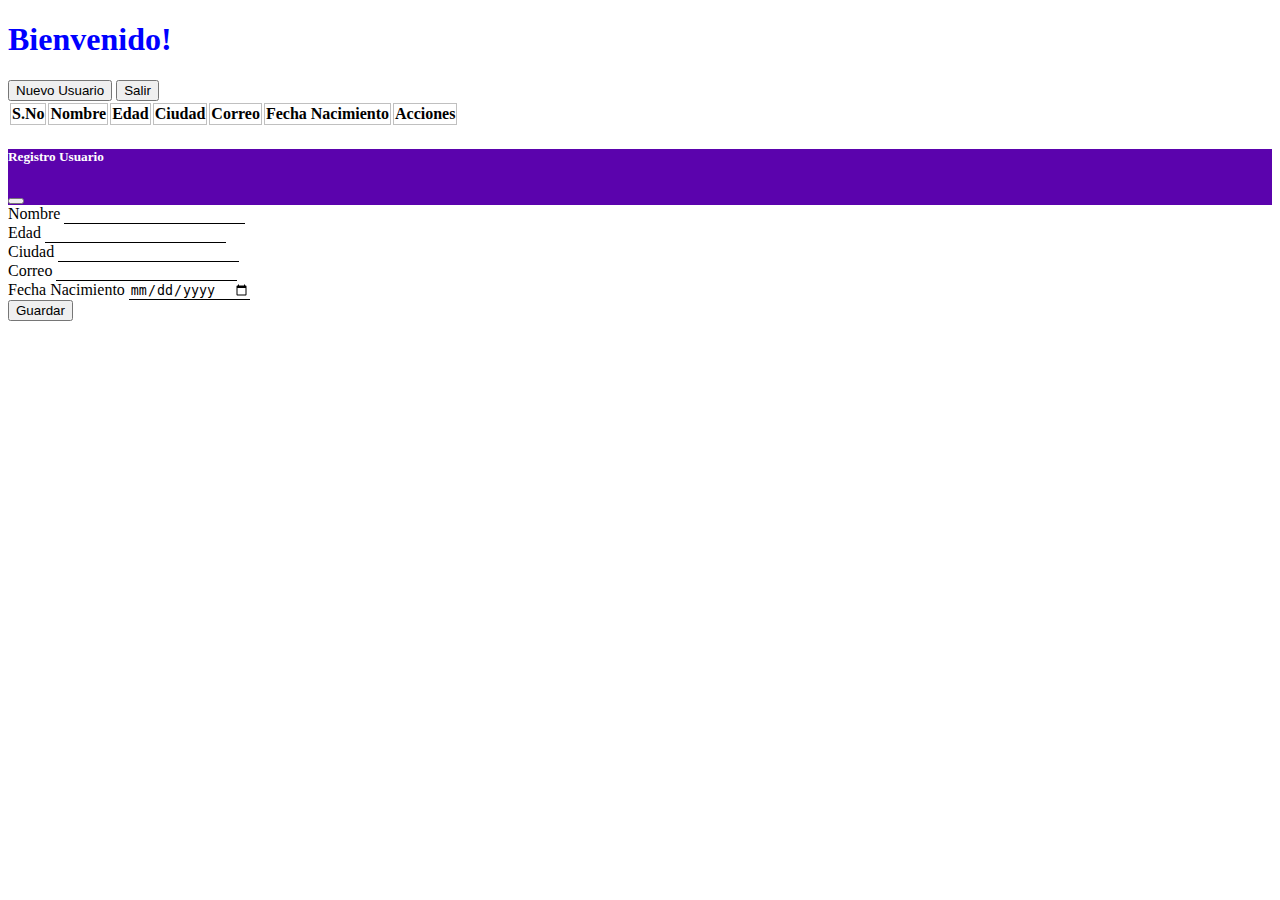
<file: index.html>
<!DOCTYPE html>
<html lang="en">
<head>
    <meta charset="UTF-8">
    <meta name="viewport" content="width=device-width, initial-scale=1.0">
    <title>Document</title>
    <link rel="stylesheet" href="./css/estilos.css">
    <link href="https://cdn.jsdelivr.net/npm/bootstrap@5.0.2/dist/css/bootstrap.min.css" rel="stylesheet" integrity="sha384-EVSTQN3/azprG1Anm3QDgpJLIm9Nao0Yz1ztcQTwFspd3yD65VohhpuuCOmLASjC" crossorigin="anonymous">
</head>
<body>
    <h1 id="Bienvenida" class="text-center"></h1>
    <div class="container">
        <div class="d-flex justify-content-between align-items-center mt-3">
            <button type="button" class="btn btn-primary" data-bs-toggle="modal" data-bs-target="#dialogo1">Nuevo Usuario</button>
            <button type="button" class="btn btn-danger" onclick="window.location.href='inicio.html'">Salir</button>
        </div>
        
        <!-- Tabla de Usuarios -->
        <div class="mt-4">
            <table class="table table-striped" id="tablaUsuarios">
                <thead>
                    <tr>
                        <th scope="col">S.No</th>
                        <th scope="col">Nombre</th>
                        <th scope="col">Edad</th>
                        <th scope="col">Ciudad</th>
                        <th scope="col">Correo</th>
                        <th scope="col">Fecha Nacimiento</th>
                        <th scope="col">Acciones</th>
                    </tr>
                </thead>
                <tbody></tbody>
            </table>
        </div>
    </div>

    <!-- Modal Registro Usuario -->
     <h1 class="Bienvenida"></h1>
    <div class="modal fade" id="dialogo1">
        <div class="modal-dialog modal-lg modal-dialog-centered">
            <div class="modal-content">
                <div class="modal-header">
                    <h5 class="modal-title">Registro Usuario</h5>
                    <button type="button" class="btn-close" data-bs-dismiss="modal"></button>
                </div>
                <div class="modal-body">
                    <form id="formRegistro">
                        <div class="mb-3">
                            <label for="Nombre" class="form-label">Nombre</label>
                            <input type="text" class="form-control borde" id="Nombre" required>
                        </div>
                        <div class="mb-3">
                            <label for="Edad" class="form-label">Edad</label>
                            <input type="number" class="form-control borde" id="Edad" required>
                        </div>
                        <div class="mb-3">
                            <label for="Ciudad" class="form-label">Ciudad</label>
                            <input type="text" class="form-control borde" id="Ciudad" required>
                        </div>
                        <div class="mb-3">
                            <label for="correo" class="form-label">Correo</label>
                            <input type="email" class="form-control borde" id="correo" required>
                        </div>
                        <div class="mb-3">
                            <label for="FechaNacimiento" class="form-label">Fecha Nacimiento</label>
                            <input type="date" class="form-control borde" id="FechaNacimiento" required>
                        </div>
                        <div class="text-end">
                            <button type="button" class="btn btn-primary" id="btnGuardarUsuario">Guardar</button>
                        </div>
                    </form>
                </div>
            </div>
        </div>
    </div>

    <script src="https://cdn.jsdelivr.net/npm/bootstrap@5.1.3/dist/js/bootstrap.bundle.min.js"></script>
    <script src="./js/js.js"></script>
    <script src="./js/bienvenida.js"></script>
</body>
</html>
</file>
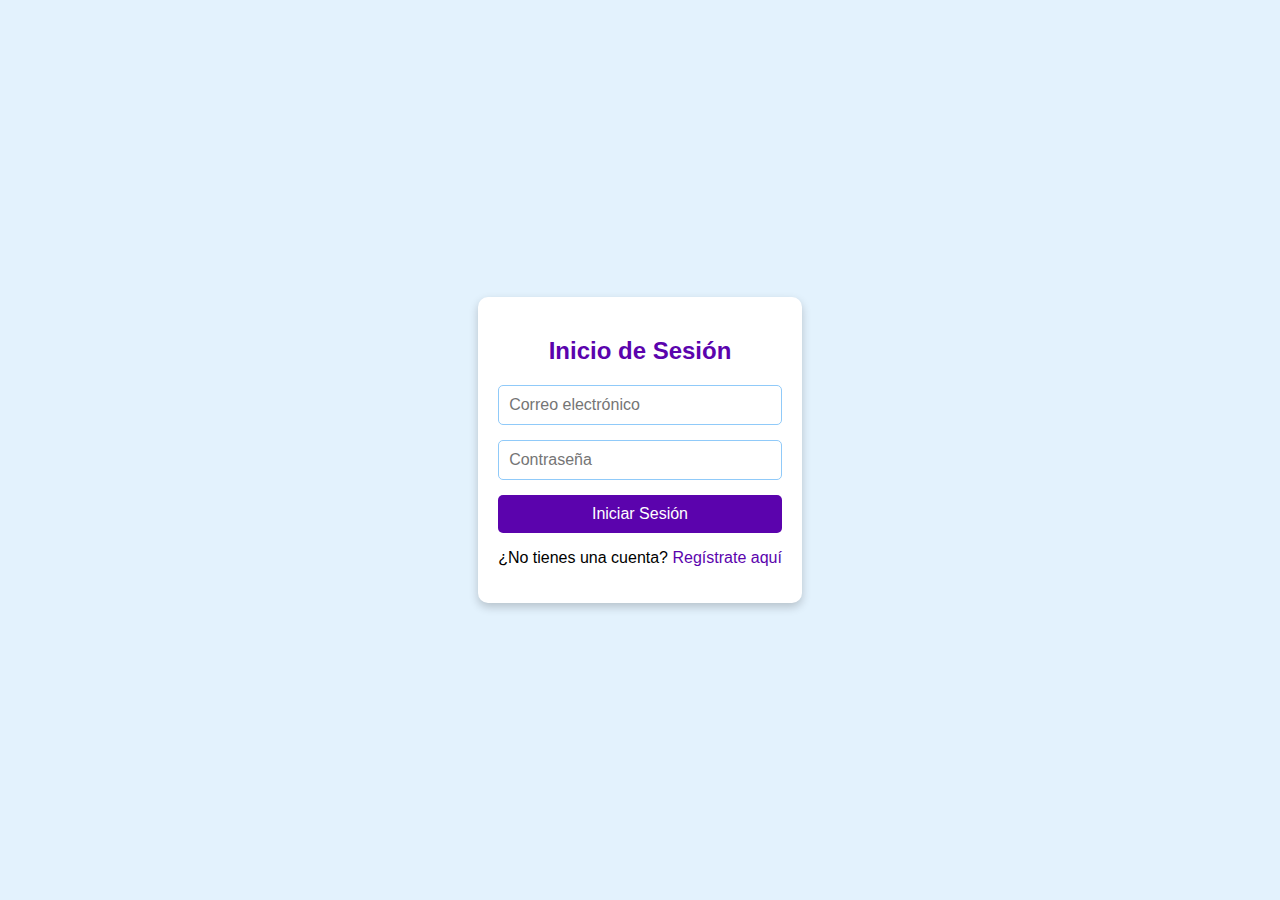
<file: inicio.html>
<!DOCTYPE html>
<html lang="en">
<head>
    <meta charset="UTF-8">
    <meta name="viewport" content="width=device-width, initial-scale=1.0">
    <title>Inicio de Sesión</title>
    <link rel="stylesheet" href="./css/inicio.css">
</head>
<body>
    <div class="form-container">
        <h2>Inicio de Sesión</h2>
        <form id="login-form">
            <input type="email" id="login-email" placeholder="Correo electrónico" required>
            <input type="password" id="login-password" placeholder="Contraseña" required>
            <button type="submit">Iniciar Sesión</button>
        </form>
        <p>¿No tienes una cuenta? <a href="registro.html">Regístrate aquí</a></p>
    </div>

    <script src="./js/inicio.js"></script>
</body>
</html>
</file>
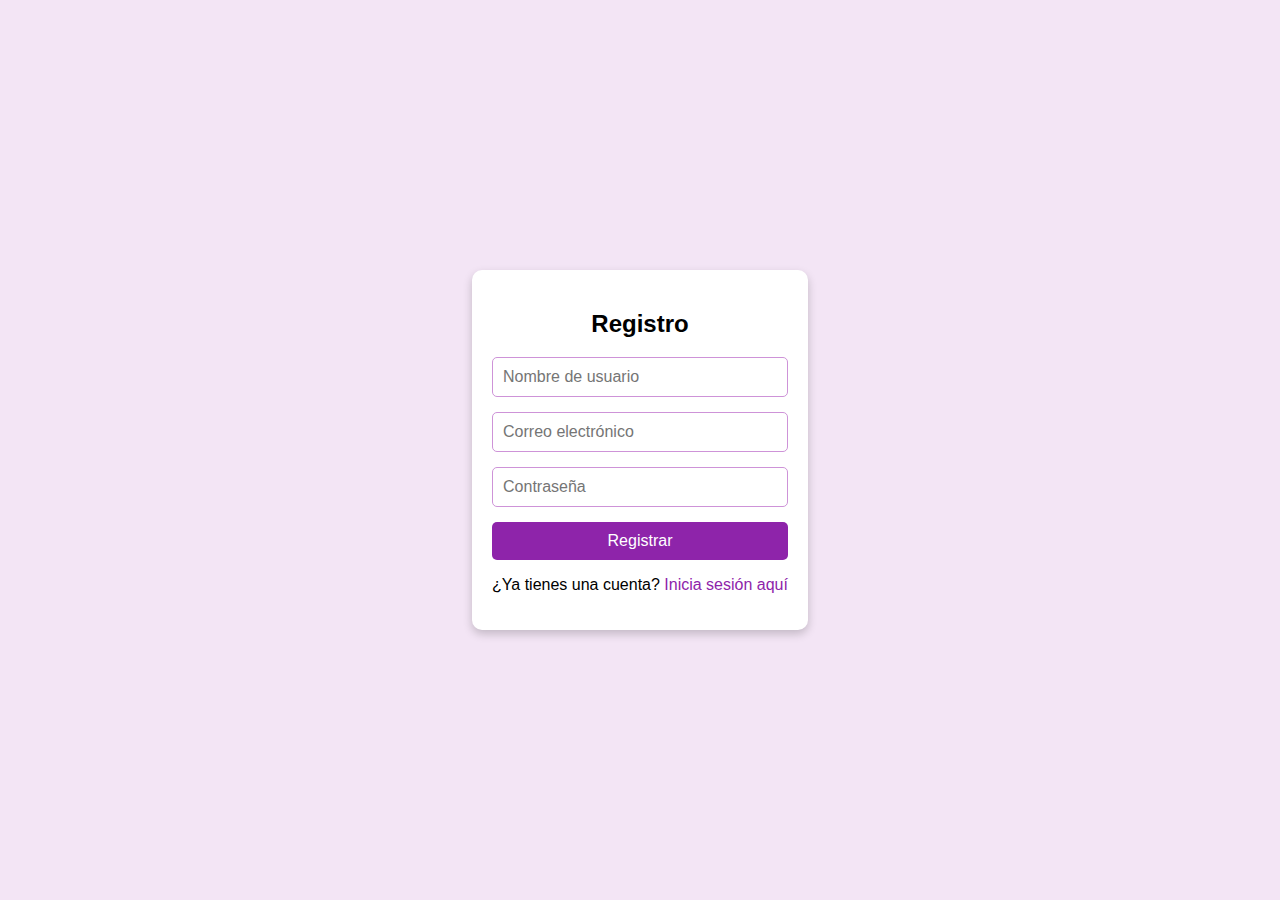
<file: registro.html>
<!DOCTYPE html>
<html lang="en">
<head>
    <meta charset="UTF-8">
    <meta name="viewport" content="width=device-width, initial-scale=1.0">
    <title>Registro</title>
    <link rel="stylesheet" href="./css/registro.css">
</head>
<body>
    <div class="form-container">
        <h2>Registro</h2>
        <form id="formr">
            <input type="text" id="registeru" placeholder="Nombre de usuario" required>
            <input type="email" id="register-email" placeholder="Correo electrónico" required>
            <input type="password" id="register-password" placeholder="Contraseña" required>
            <button type="submit">Registrar</button>
        </form>
        <p>¿Ya tienes una cuenta? <a href="inicio.html">Inicia sesión aquí</a></p>
    </div>

    <script src="./js/registro.js"></script>
</body>
</html>
</file>
<file: css/estilos.css>
.borde {
    border: none;
    border-bottom: 1px solid black;
}

.modal-header {
    background-color: #5b03ad;
}

.modal-title {
    color: white;
}

th {
    border: 1px solid rgb(192, 192, 192);
}

h1 {
    color: blue;
}
</file>
<file: css/inicio.css>
/* login.css */
body {
    font-family: Arial, sans-serif;
    margin: 0;
    padding: 0;
    background-color: #e3f2fd;
    display: flex;
    justify-content: center;
    align-items: center;
    height: 100vh;
}

.form-container {
    max-width: 300px;
    background-color: #ffffff;
    padding: 20px;
    border-radius: 10px;
    box-shadow: 0 4px 10px rgba(0, 0, 0, 0.2);
    text-align: center;
}

h2 {
    color: #5b03ad;
    margin-bottom: 20px;
}

form {
    display: flex;
    flex-direction: column;
    gap: 15px;
}

input {
    padding: 10px;
    border: 1px solid #90caf9;
    border-radius: 5px;
    font-size: 16px;
}

button {
    padding: 10px;
    background-color:#5b03ad;
    color: white;
    border: none;
    border-radius: 5px;
    cursor: pointer;
    font-size: 16px;
}

button:hover {
    background-color: #5b03ad;
}

a {
    color: #5b03ad;
    text-decoration: none;
}

a:hover {
    text-decoration: underline;
}

#h1 {
    color: black;
}
</file>
<file: css/registro.css>
body {
    font-family: Arial, sans-serif;
    margin: 0;
    padding: 0;
    background-color: #f3e5f5;
    display: flex;
    justify-content: center;
    align-items: center;
    height: 100vh;
}

.form-container {
    max-width: 300px;
    background-color: #ffffff;
    padding: 20px;
    border-radius: 10px;
    box-shadow: 0 4px 10px rgba(0, 0, 0, 0.2);
    text-align: center;
}

h1 {
    color: #8e24aa;
    margin-bottom: 20px;
}

form {
    display: flex;
    flex-direction: column;
    gap: 15px;
}

input {
    padding: 10px;
    border: 1px solid #ce93d8;
    border-radius: 5px;
    font-size: 16px;
}

button {
    padding: 10px;
    background-color: #8e24aa;
    color: white;
    border: none;
    border-radius: 5px;
    cursor: pointer;
    font-size: 16px;
}

button:hover {
    background-color: #6a1b9a;
}



a {
    color: #8e24aa;
    text-decoration: none;
}

a:hover {
    text-decoration: underline;
}
</file>
